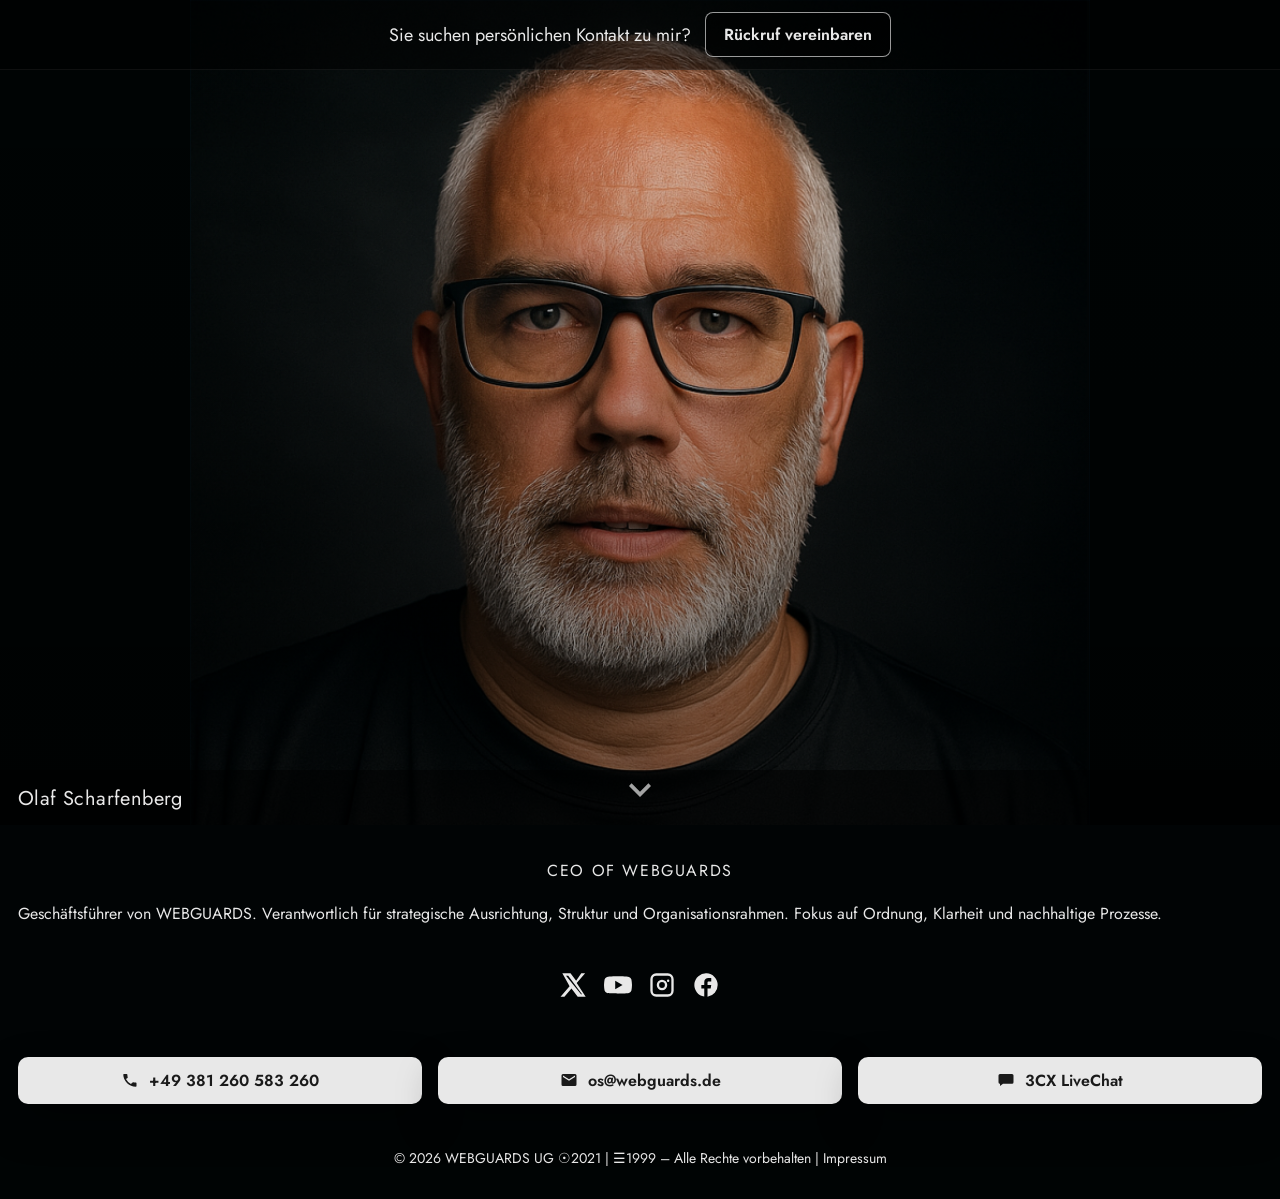
<file: index.html>
<!doctype html>
<html lang="de-DE">
<head>
  <meta charset="utf-8">
  <meta name="viewport" content="width=device-width, initial-scale=1">
  <meta name="referrer" content="origin">
  <title>Olaf Scharfenberg</title>
  <meta name="description" content="CEO of WEBGUARDS">
  <meta property="og:title" content="Olaf Scharfenberg">
  <meta property="og:type" content="website">
  <meta property="og:url" content="https://os.webguards.de/">
  <meta property="og:description" content="CEO of WEBGUARDS">
  <meta property="og:image" content="olafscharfenberg.png">
  <meta itemprop="name" content="Olaf Scharfenberg">
  <meta itemprop="description" content="CEO of WEBGUARDS">
  <meta itemprop="image" content="olafscharfenberg.png">
  <link rel="icon" href="olafscharfenberg.png">
  <link rel="stylesheet" href="styles.css">
  <style>
    :root { --hero-image: url('olafscharfenberg.png'); }
  </style>
</head>
<body>
  <div class="top-bar">
    <div class="bar-content">
      <div class="bar-text">Sie suchen persönlichen Kontakt zu mir?</div>
      <a class="cta" href="https://cal.com/wbgrds/hotline" target="_blank" rel="noopener">Rückruf vereinbaren</a>
    </div>
  </div>

  <div class="page">
    <header class="hero">
      <div class="hero-name">Olaf Scharfenberg</div>
      <svg class="chevron" viewBox="0 0 24 24" focusable="false" aria-hidden="true">
        <path d="M7.41 7.84L12 12.42l4.59-4.58L18 9.25l-6 6-6-6z"></path>
        <path d="M0-.75h24v24H0z" fill="none"></path>
      </svg>
    </header>

    <section class="section">
      <div class="kicker">CEO of WEBGUARDS</div>
      <p class="bio">Geschäftsführer von WEBGUARDS. Verantwortlich für strategische Ausrichtung, Struktur und Organisationsrahmen. Fokus auf Ordnung, Klarheit und nachhaltige Prozesse.</p>

      <div class="socials">
        <a href="https://x.com/webguards" target="_blank" rel="noopener" aria-label="X">
          <svg viewBox="0 0 24 24" aria-hidden="true"><path d="M18.244 2h3.308l-7.228 8.26L22 22h-6.828l-5.35-6.99L3.78 22H.47l7.73-8.84L2 2h7l4.84 6.32L18.244 2zm-1.196 18h1.833L7.04 4h-1.9l12.908 16z"/></svg>
        </a>
        <a href="https://www.youtube.com/@webguards" target="_blank" rel="noopener" aria-label="YouTube">
          <svg viewBox="0 0 24 24" aria-hidden="true"><path d="M23.5 7.2a3 3 0 0 0-2.1-2.1C19.7 4.6 12 4.6 12 4.6s-7.7 0-9.4.5A3 3 0 0 0 .5 7.2A31.7 31.7 0 0 0 0 12a31.7 31.7 0 0 0 .5 4.8 3 3 0 0 0 2.1 2.1c1.7.5 9.4.5 9.4.5s7.7 0 9.4-.5a3 3 0 0 0 2.1-2.1A31.7 31.7 0 0 0 24 12a31.7 31.7 0 0 0-.5-4.8zM9.6 15.6V8.4L15.9 12z"/></svg>
        </a>
        <a href="https://www.instagram.com/webguards/" target="_blank" rel="noopener" aria-label="Instagram">
          <svg viewBox="0 0 24 24" aria-hidden="true"><path d="M7 2h10a5 5 0 0 1 5 5v10a5 5 0 0 1-5 5H7a5 5 0 0 1-5-5V7a5 5 0 0 1 5-5zm10 2H7a3 3 0 0 0-3 3v10a3 3 0 0 0 3 3h10a3 3 0 0 0 3-3V7a3 3 0 0 0-3-3zm-5 3.5a4.5 4.5 0 1 1 0 9 4.5 4.5 0 0 1 0-9zm0 2a2.5 2.5 0 1 0 0 5 2.5 2.5 0 0 0 0-5zm5.25-2.25a1.05 1.05 0 1 1 0 2.1 1.05 1.05 0 0 1 0-2.1z"/></svg>
        </a>
        <a href="https://www.facebook.com/olaf.scharfenberg.rostock" target="_blank" rel="noopener" aria-label="Facebook">
          <svg viewBox="0 0 24 24" aria-hidden="true"><path d="M22 12a10 10 0 1 0-11.5 9.9v-7H8v-3h2.5V9.5A3.5 3.5 0 0 1 14.2 6h2.3v3h-2.3c-.6 0-.9.4-.9.9V12h3.2l-.5 3h-2.7v7A10 10 0 0 0 22 12z"/></svg>
        </a>
      </div>
    </section>

    <section class="section contact-section">
      <div class="contact">
        <a href="tel:0049381260583260">
          <svg class="icon" viewBox="0 0 24 24" aria-hidden="true"><path d="M6.62 10.79a15.05 15.05 0 0 0 6.59 6.59l2.2-2.2a1 1 0 0 1 .95-.27c1.04.28 2.16.43 3.32.43a1 1 0 0 1 1 1v3.5a1 1 0 0 1-1 1A17 17 0 0 1 3 5a1 1 0 0 1 1-1h3.5a1 1 0 0 1 1 1c0 1.16.15 2.28.43 3.32a1 1 0 0 1-.27.95z"></path></svg>
          +49 381 260 583 260
        </a>
        <a href="mailto:os@webguards.de">
          <svg class="icon" viewBox="0 0 24 24" aria-hidden="true"><path d="M20 4H4a2 2 0 0 0-2 2v12a2 2 0 0 0 2 2h16a2 2 0 0 0 2-2V6a2 2 0 0 0-2-2zm0 4-8 5-8-5V6l8 5 8-5z"></path></svg>
          os@webguards.de
        </a>
        <a href="https://1018.3cx.cloud/callus/#olaf" target="_blank" rel="noopener">
          <svg class="icon" viewBox="0 0 24 24" aria-hidden="true"><path d="M4 4h16a2 2 0 0 1 2 2v9a2 2 0 0 1-2 2H8l-4 3v-3H4a2 2 0 0 1-2-2V6a2 2 0 0 1 2-2z"></path></svg>
          3CX LiveChat
        </a>
      </div>
    </section>

    <nav class="mobile-nav" aria-label="Mobile Navigation">
      <a href="https://webguards.de/impressum" class="nav-btn" target="_blank" rel="noopener">
        <svg class="nav-icon" viewBox="0 0 24 24" aria-hidden="true"><path d="M12 3c1.1 0 2 .9 2 2v2h5a2 2 0 0 1 2 2v1H3v-1a2 2 0 0 1 2-2h5V5c0-1.1.9-2 2-2zm-6 9h12l2 8H4l2-8zm5 2v4h2v-4h-2z"/></svg>
        <span>Impressum</span>
      </a>
      <a href="mailto:os@webguards.de" class="nav-btn">
        <svg class="nav-icon" viewBox="0 0 24 24" aria-hidden="true"><path d="M20 4H4a2 2 0 0 0-2 2v12a2 2 0 0 0 2 2h16a2 2 0 0 0 2-2V6a2 2 0 0 0-2-2zm0 4-8 5-8-5V6l8 5 8-5z"></path></svg>
        <span>Email</span>
      </a>
      <a href="https://1018.3cx.cloud/callus/#olaf" class="nav-btn" target="_blank" rel="noopener">
        <svg class="nav-icon" viewBox="0 0 24 24" aria-hidden="true"><path d="M4 4h16a2 2 0 0 1 2 2v9a2 2 0 0 1-2 2H8l-4 3v-3H4a2 2 0 0 1-2-2V6a2 2 0 0 1 2-2z"></path></svg>
        <span>Chat</span>
      </a>
      <a href="tel:0049381260583260" class="nav-btn">
        <svg class="nav-icon" viewBox="0 0 24 24" aria-hidden="true"><path d="M6.6 10.8a15 15 0 0 0 6.6 6.6l2.2-2.2a1 1 0 0 1 1-.2 12 12 0 0 0 3.2.5 1 1 0 0 1 1 1V20a1 1 0 0 1-1 1A18 18 0 0 1 3 5a1 1 0 0 1 1-1h3.5a1 1 0 0 1 1 1 12 12 0 0 0 .5 3.2 1 1 0 0 1-.2 1z"></path></svg>
        <span>Anruf</span>
      </a>
    </nav>

    <footer class="footer footer-full">© 2026 WEBGUARDS UG ☉2021 | ☰1999 – Alle Rechte vorbehalten | <a href="https://webguards.de/impressum" target="_blank" rel="noopener">Impressum</a></footer>
    <footer class="footer footer-compact">© 2026 WEBGUARDS UG ☉2021 | ☰1999</footer>
  </div>
</body>
</html>
</file>
<file: styles.css>
@font-face {
  font-family: "Jost";
  font-style: normal;
  font-weight: 400;
  font-display: swap;
  src: url(assets/fonts/92zPtBhPNqw79Ij1E865zBUv7myjJQVG.ttf) format("truetype");
}
@font-face {
  font-family: "Jost";
  font-style: normal;
  font-weight: 500;
  font-display: swap;
  src: url(assets/fonts/92zPtBhPNqw79Ij1E865zBUv7myRJQVG.ttf) format("truetype");
}
@font-face {
  font-family: "Jost";
  font-style: normal;
  font-weight: 600;
  font-display: swap;
  src: url(assets/fonts/92zPtBhPNqw79Ij1E865zBUv7mx9IgVG.ttf) format("truetype");
}
@font-face {
  font-family: "Jost";
  font-style: normal;
  font-weight: 700;
  font-display: swap;
  src: url(assets/fonts/92zPtBhPNqw79Ij1E865zBUv7mxEIgVG.ttf) format("truetype");
}

:root {
  --bg: #010405;
  --bg-2: #000404;
  --panel: #2a2a2f;
  --text: #e8e8e8;
  --muted: #e8e8e8;
  --accent: #e8e8e8;
  --white: #e8e8e8;
  --shadow: 0 18px 40px rgba(0, 0, 0, 0.4);
  --radius: 14px;
  --topbar-h: 64px;
}

* { box-sizing: border-box; }
html, body { height: 100%; }

body {
  margin: 0;
  background: var(--bg);
  color: var(--text);
  font-family: "Jost", "Segoe UI", "Helvetica Neue", Arial, sans-serif;
}

.page {
  max-width: 1400px;
  margin: 0 auto;
}

.top-bar {
  position: fixed !important;
  top: 0;
  left: 0;
  right: 0;
  width: 100%;
  z-index: 1000;
  background: #00000080;
  color: var(--text);
  border-bottom: 1px solid rgba(255, 255, 255, 0.06);
}

.bar-content {
  display: flex;
  align-items: center;
  justify-content: center;
  gap: 14px;
  padding: 12px 18px;
  flex-wrap: wrap;
}

.bar-text {
  font-size: 18px;
  margin: 0;
}

.top-bar .cta {
  display: inline-block;
  padding: 10px 18px;
  border: 1px solid rgba(255, 255, 255, 0.6);
  border-radius: 8px;
  color: var(--text);
  text-decoration: none;
  font-weight: 600;
  background: #00000080;
  white-space: nowrap;
}

.hero {
  position: relative;
  min-height: calc(100vh - 75px);
  background: linear-gradient(180deg, rgba(0, 0, 0, 0.05), rgb(0 0 0 / 50%)), var(--hero-image) top center / auto 100% no-repeat;
  display: grid;
  place-items: end center;
  background-attachment: fixed;
}

.hero-name {
  width: 100%;
  padding: 14px 18px 12px;
  font-size: 20px;
  color: var(--text);
  background: #00000080;
  letter-spacing: 0.02em;
}

.hero .chevron {
  position: absolute;
  left: 50%;
  bottom: 12px;
  transform: translateX(-50%);
  width: 44px;
  height: 44px;
  opacity: 0.7;
  fill: var(--text);
}

.section {
  padding: 26px 18px 18px;
  background: var(--bg);
}

.kicker {
  text-align: center;
  color: var(--accent);
  letter-spacing: 0.1em;
  font-size: 16px;
  margin: 8px 0 18px;
  text-transform: uppercase;
}

.bio {
  color: var(--text);
  line-height: 1.8;
  text-align: justify;
  font-size: 16px;
  margin: 0 0 24px;
}

.contact {
  display: grid;
  grid-template-columns: repeat(3, minmax(0, 1fr));
  gap: 16px;
  padding: 6px 0 8px;
}

.contact a {
  display: flex;
  align-items: center;
  justify-content: center;
  gap: 10px;
  background: var(--white);
  color: #1a1a1a;
  border-radius: 10px;
  text-decoration: none;
  padding: 12px 14px;
  font-weight: 600;
  box-shadow: var(--shadow);
}

.contact .icon {
  width: 18px;
  height: 18px;
  fill: #1a1a1a;
}

.socials {
  display: flex;
  justify-content: center;
  gap: 16px;
  padding: 18px 0 8px;
}

.socials a {
  width: 28px;
  height: 28px;
  display: inline-flex;
  align-items: center;
  justify-content: center;
  color: var(--text);
  text-decoration: none;
}

.socials svg {
  width: 28px;
  height: 28px;
  fill: currentColor;
}

.footer {
  text-align: center;
  padding: 18px 18px 30px;
  color: var(--accent);
  font-size: 14px;
  line-height: 1.5;
}

.footer a { color: var(--accent); text-decoration: none; }

.footer-full { display: block; }
.footer-compact { position: fixed; left: 0; right: 0; bottom: 0; padding: 0; display: none; }

.contact-section { display: block; }

.mobile-nav { display: none; }

.nav-btn {
  width: 70px;
  height: 70px;
  display: flex;
  flex-direction: column;
  align-items: center;
  justify-content: center;
  gap: 4px;
  text-decoration: none;
  color: #1a1a1a;
  font-size: 13px;
  font-weight: 700;
  background: #e8e8e8;
  border-radius: 14px;
}

.nav-icon {
  width: 25px;
  height: 25px;
  fill: currentColor;
}

@media (max-width: 900px) {
  .contact { grid-template-columns: 1fr; }
}

@media (max-width: 430px) {
  .mobile-nav {
    position: fixed;
    left: 0;
    bottom: 25px;
    width: 100%;
    height: 70px;
    display: flex;
    justify-content: space-evenly;
    align-items: center;
    gap: 0;
    background: #010405;
    z-index: 10;
  }

  .page { padding-bottom: 80px; }

  .contact-section { display: none !important; }
  .footer-full { display: none; }
  .footer-compact { display: block; background: var(--bg);padding: 5px 0 0 0;}
  .hero {min-height: calc(100vh - 120px);}
}

@media (min-width: 720px) {
  body { background: var(--bg-2); }
}
</file>
